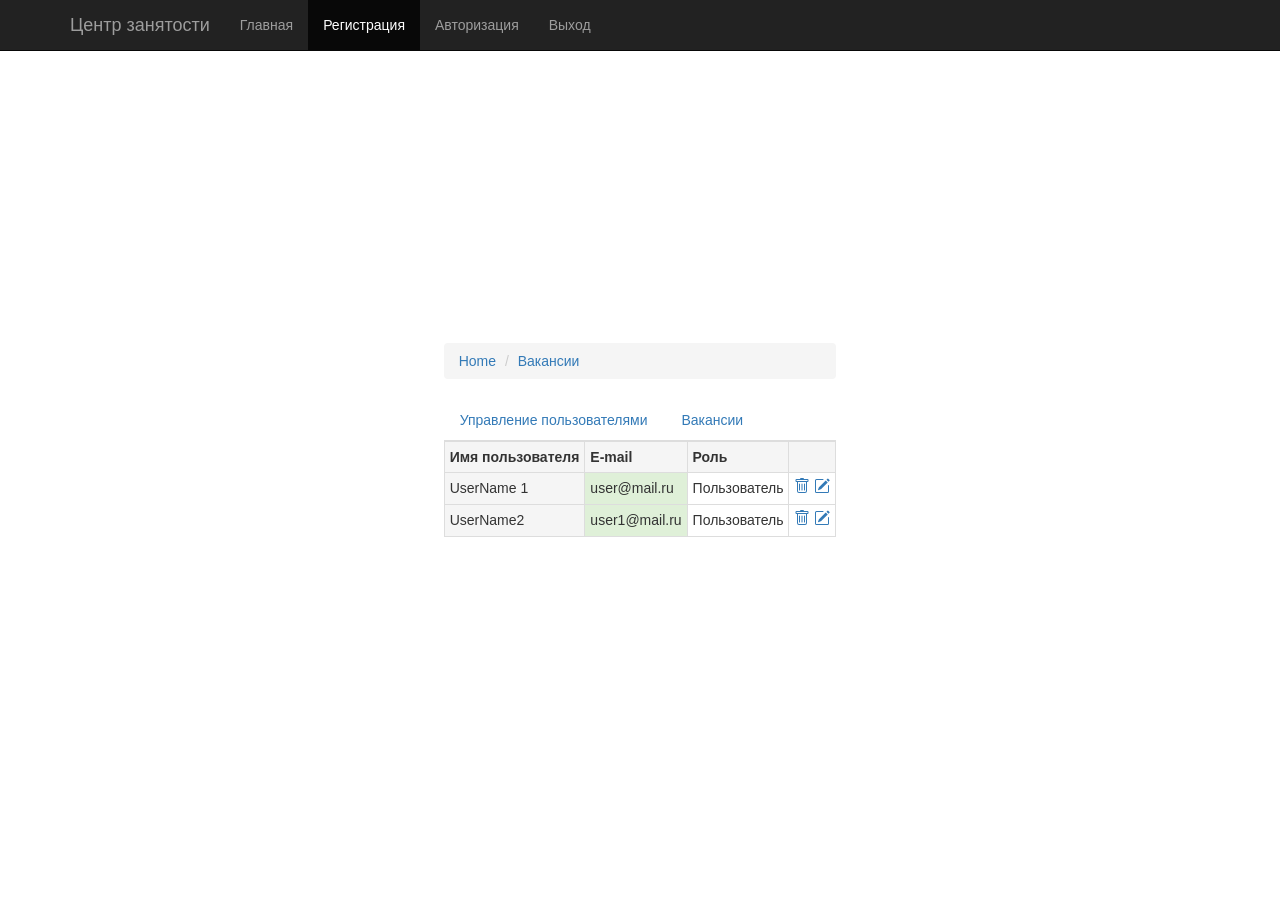
<file: lkadm.html>
<!DOCTYPE html>
<html lang="en">
  <head>
    <meta charset="UTF-8" />
    <meta http-equiv="X-UA-Compatible" content="IE=edge" />
    <meta name="viewport" content="width=device-width, initial-scale=1.0" />
    <title>Личный кабинет Соискателя</title>
    <link
      rel="stylesheet"
      href="node_modules/bootstrap/dist/css/bootstrap.min.css"
    />
    <link rel="stylesheet" href="css/main.css" />
  </head>
  <body>
    <nav class="navbar navbar-inverse navbar-fixed-top">
      <div class="container">
        <div class="navbar-header">
          <button
            type="button"
            class="navbar-toggle collapsed"
            data-toggle="collapse"
            data-target="#navbar"
            aria-expanded="false"
            aria-controls="navbar"
          >
            <span class="sr-only">Toggle navigation</span>
            <span class="icon-bar"></span>
            <span class="icon-bar"></span>
            <span class="icon-bar"></span>
          </button>
          <a class="navbar-brand" href="index.html">Центр занятости</a>
        </div>
        <div id="navbar" class="collapse navbar-collapse">
          <ul class="nav navbar-nav">
            <li><a href="index.html">Главная</a></li>
            <li class="active">
              <a href="reg.html">Регистрация</a>
            </li>
            <li><a href="login.html">Авторизация</a></li>
            <li><a href="login.html">Выход</a></li>
          </ul>
        </div>
      </div>
    </nav>
    <div class="container form-container">
      <div class="row form">
        <div class="col-md-12">
          <ol class="breadcrumb">
            <li><a href="#">Home</a></li>
            <li class="active"><a href="#">Вакансии</a></li>
          </ol>

          <ul class="nav nav-tabs">
            <li><a href="#ldata" data-toggle="tab">Управление пользователями</a></li>
            <li><a href="#myvacs" data-toggle="tab">Вакансии</a></li>
          </ul>
          
          <!-- Tab panes -->
          <div class="tab-content">
            <div class="tab-pane active" id="ldata">
              <table class="table table-bordered  table-condensed"">
                <!-- On rows -->
                <tr class="active">
                  <th>Имя пользователя</th>
                  <th>E-mail</th>
                  <th>Роль</th>
                  <th>
                    
                  </th>
                </tr>
                <tr>
                  <td class="active">UserName 1</td>
                  <td class="success">
                    user@mail.ru
                  </td>
                  <td>Пользователь</td>
                  <td><a title = "Удалить пользователя" href="#"><svg xmlns="http://www.w3.org/2000/svg" width="16" height="16" fill="currentColor" class="bi bi-trash" viewBox="0 0 16 16">
  <path d="M5.5 5.5A.5.5 0 0 1 6 6v6a.5.5 0 0 1-1 0V6a.5.5 0 0 1 .5-.5zm2.5 0a.5.5 0 0 1 .5.5v6a.5.5 0 0 1-1 0V6a.5.5 0 0 1 .5-.5zm3 .5a.5.5 0 0 0-1 0v6a.5.5 0 0 0 1 0V6z"/>
  <path fill-rule="evenodd" d="M14.5 3a1 1 0 0 1-1 1H13v9a2 2 0 0 1-2 2H5a2 2 0 0 1-2-2V4h-.5a1 1 0 0 1-1-1V2a1 1 0 0 1 1-1H6a1 1 0 0 1 1-1h2a1 1 0 0 1 1 1h3.5a1 1 0 0 1 1 1v1zM4.118 4 4 4.059V13a1 1 0 0 0 1 1h6a1 1 0 0 0 1-1V4.059L11.882 4H4.118zM2.5 3V2h11v1h-11z"/>
</svg></a>
                    <a title = "Изменить роль пользователя" href="#"><svg xmlns="http://www.w3.org/2000/svg" width="16" height="16" fill="currentColor" class="bi bi-pencil-square" viewBox="0 0 16 16">
  <path d="M15.502 1.94a.5.5 0 0 1 0 .706L14.459 3.69l-2-2L13.502.646a.5.5 0 0 1 .707 0l1.293 1.293zm-1.75 2.456-2-2L4.939 9.21a.5.5 0 0 0-.121.196l-.805 2.414a.25.25 0 0 0 .316.316l2.414-.805a.5.5 0 0 0 .196-.12l6.813-6.814z"/>
  <path fill-rule="evenodd" d="M1 13.5A1.5 1.5 0 0 0 2.5 15h11a1.5 1.5 0 0 0 1.5-1.5v-6a.5.5 0 0 0-1 0v6a.5.5 0 0 1-.5.5h-11a.5.5 0 0 1-.5-.5v-11a.5.5 0 0 1 .5-.5H9a.5.5 0 0 0 0-1H2.5A1.5 1.5 0 0 0 1 2.5v11z"/>
</svg></a>
                  </td>
                </tr>
                
                <tr>
                  <td class="active">UserName2</td>
                  <td class="success">
                    user1@mail.ru
                  </td>
                  <td>Пользователь</td>
                  <td><a title = "Удалить пользователя" href="#"><svg xmlns="http://www.w3.org/2000/svg" width="16" height="16" fill="currentColor" class="bi bi-trash" viewBox="0 0 16 16">
  <path d="M5.5 5.5A.5.5 0 0 1 6 6v6a.5.5 0 0 1-1 0V6a.5.5 0 0 1 .5-.5zm2.5 0a.5.5 0 0 1 .5.5v6a.5.5 0 0 1-1 0V6a.5.5 0 0 1 .5-.5zm3 .5a.5.5 0 0 0-1 0v6a.5.5 0 0 0 1 0V6z"/>
  <path fill-rule="evenodd" d="M14.5 3a1 1 0 0 1-1 1H13v9a2 2 0 0 1-2 2H5a2 2 0 0 1-2-2V4h-.5a1 1 0 0 1-1-1V2a1 1 0 0 1 1-1H6a1 1 0 0 1 1-1h2a1 1 0 0 1 1 1h3.5a1 1 0 0 1 1 1v1zM4.118 4 4 4.059V13a1 1 0 0 0 1 1h6a1 1 0 0 0 1-1V4.059L11.882 4H4.118zM2.5 3V2h11v1h-11z"/>
</svg></a>
                    <a title = "Изменить роль пользователя" href="#"><svg xmlns="http://www.w3.org/2000/svg" width="16" height="16" fill="currentColor" class="bi bi-pencil-square" viewBox="0 0 16 16">
  <path d="M15.502 1.94a.5.5 0 0 1 0 .706L14.459 3.69l-2-2L13.502.646a.5.5 0 0 1 .707 0l1.293 1.293zm-1.75 2.456-2-2L4.939 9.21a.5.5 0 0 0-.121.196l-.805 2.414a.25.25 0 0 0 .316.316l2.414-.805a.5.5 0 0 0 .196-.12l6.813-6.814z"/>
  <path fill-rule="evenodd" d="M1 13.5A1.5 1.5 0 0 0 2.5 15h11a1.5 1.5 0 0 0 1.5-1.5v-6a.5.5 0 0 0-1 0v6a.5.5 0 0 1-.5.5h-11a.5.5 0 0 1-.5-.5v-11a.5.5 0 0 1 .5-.5H9a.5.5 0 0 0 0-1H2.5A1.5 1.5 0 0 0 1 2.5v11z"/>
</svg></a>
                  </td>
                </tr>
                
              </table>
            </div>
              
            
            <div class="tab-pane" id="myvacs">

              <table class="table table-bordered  table-condensed"">
                <tr>
                  <th colspan = "3">
                    <div class="form-group">
                      <label for="filter_vacancy" class="sr-only">Фильтрация</label>
                      <select id="filter_vacancy" class="form-control">
                        <option value="1">Аутальные вакансии</option>
                        <option value="2">несогласованные вакансии</option>
                      </select>
                    </div>
                  </th>
                </tr>
                <tr class="active">
                  <th>Наименование</th>
                  <th>Описание</th>
                  <th>
                    
                  </th>
                </tr>
                <tr>
                  <td class="active"><a href = "aboutVacancyAdmin.html" >Грузчик</a></td>
                  <td class="success">
                    Lorem, ipsum dolor sit amet consectetur adipisicing elit. Nisi
                    alias sequi nemo illo cumque adipisci. Voluptatum accusamus,
                    vero nisi possimus provident earum, laudantium inventore
                    voluptate reprehenderit explicabo omnis ex perspiciatis!
                  </td>
				  <!--
                  <td><a  title = "Статистика" href="#"><svg xmlns="http://www.w3.org/2000/svg" width="16" height="16" fill="currentColor" class="bi bi-card-list" viewBox="0 0 16 16">
  <path d="M14.5 3a.5.5 0 0 1 .5.5v9a.5.5 0 0 1-.5.5h-13a.5.5 0 0 1-.5-.5v-9a.5.5 0 0 1 .5-.5h13zm-13-1A1.5 1.5 0 0 0 0 3.5v9A1.5 1.5 0 0 0 1.5 14h13a1.5 1.5 0 0 0 1.5-1.5v-9A1.5 1.5 0 0 0 14.5 2h-13z"/>
  <path d="M5 8a.5.5 0 0 1 .5-.5h7a.5.5 0 0 1 0 1h-7A.5.5 0 0 1 5 8zm0-2.5a.5.5 0 0 1 .5-.5h7a.5.5 0 0 1 0 1h-7a.5.5 0 0 1-.5-.5zm0 5a.5.5 0 0 1 .5-.5h7a.5.5 0 0 1 0 1h-7a.5.5 0 0 1-.5-.5zm-1-5a.5.5 0 1 1-1 0 .5.5 0 0 1 1 0zM4 8a.5.5 0 1 1-1 0 .5.5 0 0 1 1 0zm0 2.5a.5.5 0 1 1-1 0 .5.5 0 0 1 1 0z"/>
</svg></a>
                  <a title = "Отправить сообщение пользователям" href="#"><svg xmlns="http://www.w3.org/2000/svg" width="16" height="16" fill="currentColor" class="bi bi-chat-dots" viewBox="0 0 16 16">
  <path d="M5 8a1 1 0 1 1-2 0 1 1 0 0 1 2 0zm4 0a1 1 0 1 1-2 0 1 1 0 0 1 2 0zm3 1a1 1 0 1 0 0-2 1 1 0 0 0 0 2z"/>
  <path d="m2.165 15.803.02-.004c1.83-.363 2.948-.842 3.468-1.105A9.06 9.06 0 0 0 8 15c4.418 0 8-3.134 8-7s-3.582-7-8-7-8 3.134-8 7c0 1.76.743 3.37 1.97 4.6a10.437 10.437 0 0 1-.524 2.318l-.003.011a10.722 10.722 0 0 1-.244.637c-.079.186.074.394.273.362a21.673 21.673 0 0 0 .693-.125zm.8-3.108a1 1 0 0 0-.287-.801C1.618 10.83 1 9.468 1 8c0-3.192 3.004-6 7-6s7 2.808 7 6c0 3.193-3.004 6-7 6a8.06 8.06 0 0 1-2.088-.272 1 1 0 0 0-.711.074c-.387.196-1.24.57-2.634.893a10.97 10.97 0 0 0 .398-2z"/>
</svg></a>
                  <a title = "Согласовать вакансию" href="#"><svg xmlns="http://www.w3.org/2000/svg" width="16" height="16" fill="currentColor" class="bi bi-node-plus" viewBox="0 0 16 16">
  <path fill-rule="evenodd" d="M11 4a4 4 0 1 0 0 8 4 4 0 0 0 0-8zM6.025 7.5a5 5 0 1 1 0 1H4A1.5 1.5 0 0 1 2.5 10h-1A1.5 1.5 0 0 1 0 8.5v-1A1.5 1.5 0 0 1 1.5 6h1A1.5 1.5 0 0 1 4 7.5h2.025zM11 5a.5.5 0 0 1 .5.5v2h2a.5.5 0 0 1 0 1h-2v2a.5.5 0 0 1-1 0v-2h-2a.5.5 0 0 1 0-1h2v-2A.5.5 0 0 1 11 5zM1.5 7a.5.5 0 0 0-.5.5v1a.5.5 0 0 0 .5.5h1a.5.5 0 0 0 .5-.5v-1a.5.5 0 0 0-.5-.5h-1z"/>
</svg></a>
                  <a title = "Отправить комментарий работадателю" href="#"><svg xmlns="http://www.w3.org/2000/svg" width="16" height="16" fill="currentColor" class="bi bi-chat" viewBox="0 0 16 16">
  <path d="M2.678 11.894a1 1 0 0 1 .287.801 10.97 10.97 0 0 1-.398 2c1.395-.323 2.247-.697 2.634-.893a1 1 0 0 1 .71-.074A8.06 8.06 0 0 0 8 14c3.996 0 7-2.807 7-6 0-3.192-3.004-6-7-6S1 4.808 1 8c0 1.468.617 2.83 1.678 3.894zm-.493 3.905a21.682 21.682 0 0 1-.713.129c-.2.032-.352-.176-.273-.362a9.68 9.68 0 0 0 .244-.637l.003-.01c.248-.72.45-1.548.524-2.319C.743 11.37 0 9.76 0 8c0-3.866 3.582-7 8-7s8 3.134 8 7-3.582 7-8 7a9.06 9.06 0 0 1-2.347-.306c-.52.263-1.639.742-3.468 1.105z"/>
</svg></a>
                  </td>
				  -->
                </tr>
                <tr>
                  <td class="active"><a href = "aboutVacancyAdmin.html" >Грузчик</a></td>
                  <td class="success">
                    Lorem, ipsum dolor sit amet consectetur adipisicing elit. Nisi
                    alias sequi nemo illo cumque adipisci. Voluptatum accusamus,
                    vero nisi possimus provident earum, laudantium inventore
                    voluptate reprehenderit explicabo omnis ex perspiciatis!
                  </td>
				  <!--
                  <td><a  title = "Статистика" href="#"><svg xmlns="http://www.w3.org/2000/svg" width="16" height="16" fill="currentColor" class="bi bi-card-list" viewBox="0 0 16 16">
  <path d="M14.5 3a.5.5 0 0 1 .5.5v9a.5.5 0 0 1-.5.5h-13a.5.5 0 0 1-.5-.5v-9a.5.5 0 0 1 .5-.5h13zm-13-1A1.5 1.5 0 0 0 0 3.5v9A1.5 1.5 0 0 0 1.5 14h13a1.5 1.5 0 0 0 1.5-1.5v-9A1.5 1.5 0 0 0 14.5 2h-13z"/>
  <path d="M5 8a.5.5 0 0 1 .5-.5h7a.5.5 0 0 1 0 1h-7A.5.5 0 0 1 5 8zm0-2.5a.5.5 0 0 1 .5-.5h7a.5.5 0 0 1 0 1h-7a.5.5 0 0 1-.5-.5zm0 5a.5.5 0 0 1 .5-.5h7a.5.5 0 0 1 0 1h-7a.5.5 0 0 1-.5-.5zm-1-5a.5.5 0 1 1-1 0 .5.5 0 0 1 1 0zM4 8a.5.5 0 1 1-1 0 .5.5 0 0 1 1 0zm0 2.5a.5.5 0 1 1-1 0 .5.5 0 0 1 1 0z"/>
</svg></a>
                  <a title = "Отправить сообщение пользователям" href="#"><svg xmlns="http://www.w3.org/2000/svg" width="16" height="16" fill="currentColor" class="bi bi-chat-dots" viewBox="0 0 16 16">
  <path d="M5 8a1 1 0 1 1-2 0 1 1 0 0 1 2 0zm4 0a1 1 0 1 1-2 0 1 1 0 0 1 2 0zm3 1a1 1 0 1 0 0-2 1 1 0 0 0 0 2z"/>
  <path d="m2.165 15.803.02-.004c1.83-.363 2.948-.842 3.468-1.105A9.06 9.06 0 0 0 8 15c4.418 0 8-3.134 8-7s-3.582-7-8-7-8 3.134-8 7c0 1.76.743 3.37 1.97 4.6a10.437 10.437 0 0 1-.524 2.318l-.003.011a10.722 10.722 0 0 1-.244.637c-.079.186.074.394.273.362a21.673 21.673 0 0 0 .693-.125zm.8-3.108a1 1 0 0 0-.287-.801C1.618 10.83 1 9.468 1 8c0-3.192 3.004-6 7-6s7 2.808 7 6c0 3.193-3.004 6-7 6a8.06 8.06 0 0 1-2.088-.272 1 1 0 0 0-.711.074c-.387.196-1.24.57-2.634.893a10.97 10.97 0 0 0 .398-2z"/>
</svg></a>
                  <a title = "Согласовать вакансию" href="#"><svg xmlns="http://www.w3.org/2000/svg" width="16" height="16" fill="currentColor" class="bi bi-node-plus" viewBox="0 0 16 16">
  <path fill-rule="evenodd" d="M11 4a4 4 0 1 0 0 8 4 4 0 0 0 0-8zM6.025 7.5a5 5 0 1 1 0 1H4A1.5 1.5 0 0 1 2.5 10h-1A1.5 1.5 0 0 1 0 8.5v-1A1.5 1.5 0 0 1 1.5 6h1A1.5 1.5 0 0 1 4 7.5h2.025zM11 5a.5.5 0 0 1 .5.5v2h2a.5.5 0 0 1 0 1h-2v2a.5.5 0 0 1-1 0v-2h-2a.5.5 0 0 1 0-1h2v-2A.5.5 0 0 1 11 5zM1.5 7a.5.5 0 0 0-.5.5v1a.5.5 0 0 0 .5.5h1a.5.5 0 0 0 .5-.5v-1a.5.5 0 0 0-.5-.5h-1z"/>
</svg></a>
                  <a title = "Отправить комментарий работадателю" href="#"><svg xmlns="http://www.w3.org/2000/svg" width="16" height="16" fill="currentColor" class="bi bi-chat" viewBox="0 0 16 16">
  <path d="M2.678 11.894a1 1 0 0 1 .287.801 10.97 10.97 0 0 1-.398 2c1.395-.323 2.247-.697 2.634-.893a1 1 0 0 1 .71-.074A8.06 8.06 0 0 0 8 14c3.996 0 7-2.807 7-6 0-3.192-3.004-6-7-6S1 4.808 1 8c0 1.468.617 2.83 1.678 3.894zm-.493 3.905a21.682 21.682 0 0 1-.713.129c-.2.032-.352-.176-.273-.362a9.68 9.68 0 0 0 .244-.637l.003-.01c.248-.72.45-1.548.524-2.319C.743 11.37 0 9.76 0 8c0-3.866 3.582-7 8-7s8 3.134 8 7-3.582 7-8 7a9.06 9.06 0 0 1-2.347-.306c-.52.263-1.639.742-3.468 1.105z"/>
</svg></a>
                  </td>
				  -->
                </tr>
    
              </table>
            </div>
          </div>

          

          <!-- <div class="panel panel-default">
            <div class="panel-heading">Блок 1</div>
            <div class="panel-body">
              Контент блока
            </div>
          </div> -->

          <!-- <ul class="pagination">
            <li><a href="#">&laquo;</a></li>
            <li><a href="#">1</a></li>
            <li><a href="#">2</a></li>
            <li><a href="#">3</a></li>
            <li><a href="#">4</a></li>
            <li><a href="#">5</a></li>
            <li><a href="#">&raquo;</a></li>
          </ul> -->
        </div>
      </div>
    </div>
    <script
    src="https://code.jquery.com/jquery-3.6.0.min.js"
    integrity="sha256-/xUj+3OJU5yExlq6GSYGSHk7tPXikynS7ogEvDej/m4="
    crossorigin="anonymous"></script>
    <script src="node_modules/bootstrap/dist/js/bootstrap.min.js"></script>
  </body>
</html>
</file>
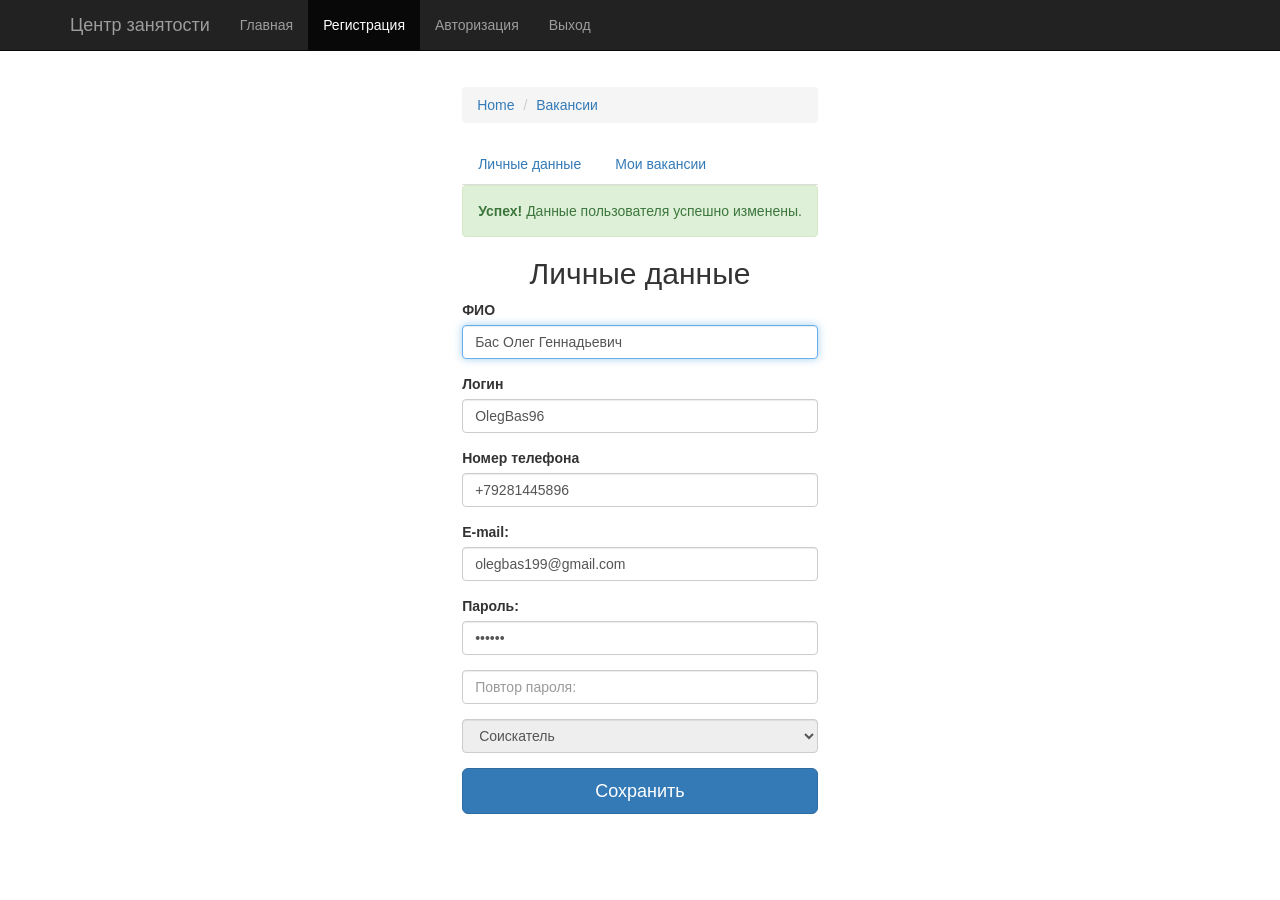
<file: lkempl.html>
<!DOCTYPE html>
<html lang="en">
  <head>
    <meta charset="UTF-8" />
    <meta http-equiv="X-UA-Compatible" content="IE=edge" />
    <meta name="viewport" content="width=device-width, initial-scale=1.0" />
    <title>Личный кабинет Соискателя</title>
    <link
      rel="stylesheet"
      href="node_modules/bootstrap/dist/css/bootstrap.min.css"
    />
    <link rel="stylesheet" href="css/main.css" />
  </head>
  <body>
    <nav class="navbar navbar-inverse navbar-fixed-top">
      <div class="container">
        <div class="navbar-header">
          <button
            type="button"
            class="navbar-toggle collapsed"
            data-toggle="collapse"
            data-target="#navbar"
            aria-expanded="false"
            aria-controls="navbar"
          >
            <span class="sr-only">Toggle navigation</span>
            <span class="icon-bar"></span>
            <span class="icon-bar"></span>
            <span class="icon-bar"></span>
          </button>
          <a class="navbar-brand" href="index.html">Центр занятости</a>
        </div>
        <div id="navbar" class="collapse navbar-collapse">
          <ul class="nav navbar-nav">
            <li><a href="index.html">Главная</a></li>
            <li class="active">
              <a href="reg.html">Регистрация</a>
            </li>
            <li><a href="login.html">Авторизация</a></li>
            <li><a href="login.html">Выход</a></li>
          </ul>
        </div>
      </div>
    </nav>
    <div class="container form-container">
      <div class="row form">
        <div class="col-md-12">
          <ol class="breadcrumb">
            <li><a href="#">Home</a></li>
            <li class="active"><a href="#">Вакансии</a></li>
          </ol>

          <ul class="nav nav-tabs">
            <li><a href="#ldata" data-toggle="tab">Личные данные</a></li>
            <li><a href="#myvacs" data-toggle="tab">Мои вакансии</a></li>
          </ul>
          
          <!-- Tab panes -->
          <div class="tab-content">
            <div class="tab-pane active" id="ldata">

             
                
                  <div class="alert alert-success" role="alert">
                    <strong>Успех!</strong> Данные пользователя успешно изменены.
                  </div>
                  <form class="form-signin">
                    <h2 class="form-signin-headin text-center">Личные данные</h2>
        
                    <div class="form-group">
                      <label for="inputFio"  >ФИО</label>
                      <input
                        type="text"
                        id="inputFio"
                        class="form-control"
                        placeholder="ФИО"
						value = "Бас Олег Геннадьевич"
                        required
                        autofocus
                      />
                    </div>
                    <div class="form-group">
                      <label for="inputLogin" >Логин</label>
                      <input
                        type="text"
                        id="inputLogin"
                        class="form-control"
                        placeholder="Логин"
						value = "OlegBas96"
                        required
                        autofocus
                      />
                    </div>
                    <div class="form-group">
                      <label for="inputPhone" >Номер телефона</label>
                      <input
                        type="tel"
                        id="inputPhone"
                        class="form-control"
                        placeholder="Номер телефона:"
						value = "+79281445896"
                        required
                      />
                    </div>
                    <div class="form-group">
                      <label for="inputEmail" >E-mail:</label>
                      <input
                        type="email"
                        id="inputEmail"
                        class="form-control"
                        placeholder="E-mail:"
						value = "olegbas199@gmail.com"
                        required
                      />
                    </div>
                    <div class="form-group">
                      <label for="password" >Пароль:</label>
                      <input
                        type="password"
                        id="password"
                        class="form-control"
                        placeholder="Пароль:"
						value = "123456"
                        required
                      />
                    </div>
                    <div class="form-group">
                      <label for="repeatPassword" class="sr-only">Повтор пароля:</label>
                      <input
                        type="password"
                        id="repeatPassword"
                        class="form-control"
                        placeholder="Повтор пароля:"
						
                        required
                      />
                    </div>
                    <div class="form-group">
                      <label for="status" class="sr-only">Статус</label>
                      <select id="status" class="form-control" disabled >
                        <option value="1">Cоискатель</option>
                        <option value="2">Работодатель</option>
                      </select>
                    </div>
        
                    
        
                    <button class="btn btn-lg btn-primary btn-block" type="submit">
                      Сохранить
                    </button>
                  </form>
                </div>
              
            
            <div class="tab-pane" id="myvacs">

              <table class="table table-bordered  table-condensed"">
                <!-- On rows -->
                <tr>
                  <th colspan = "3">
                    <div class="form-group">
                      <label for="filter_vacancy" class="sr-only">Фильтрация</label>
                      <select id="filter_vacancy" class="form-control">
                        <option value="1">Акутальные вакансии</option>
                        <option value="2">Неакуальные вакансии</option>
                        <option value="3">Просмотренные вакансии</option>
                        <option value="4">Выбранные вакансии</option>
                      </select>
                    </div>
                  </th>
                </tr>
                <tr class="active">
                  <th>Наименование</th>
                  <th>Описание</th>
                  <th>Дата регистрации</th>
                  <th>
                    
                  </th>
                </tr>
                <tr>
                  <td class="active"><a href="aboutVacancyEmpl.html">Грузчик</a> </td>
                  <td class="success">
                    Lorem, ipsum dolor sit amet consectetur adipisicing elit. Nisi
                    alias sequi nemo illo cumque adipisci. Voluptatum accusamus,
                    vero nisi possimus provident earum, laudantium inventore
                    voluptate reprehenderit explicabo omnis ex perspiciatis!
                  </td>
                  <td>01/01/2021</td>
                  <td><a title = "Отказать от вакансии" href="#" class = "dismissVacancy"> 
				  <svg width="1em" height="1em" viewBox="0 0 16 16" class="bi bi-patch-minus" fill="currentColor" xmlns="http://www.w3.org/2000/svg">
  <path fill-rule="evenodd" d="M5.5 8a.5.5 0 0 1 .5-.5h4a.5.5 0 0 1 0 1H6a.5.5 0 0 1-.5-.5z"/>
  <path fill-rule="evenodd" d="M10.273 2.513l-.921-.944.715-.698.622.637.89-.011a2.89 2.89 0 0 1 2.924 2.924l-.01.89.636.622a2.89 2.89 0 0 1 0 4.134l-.637.622.011.89a2.89 2.89 0 0 1-2.924 2.924l-.89-.01-.622.636a2.89 2.89 0 0 1-4.134 0l-.622-.637-.89.011a2.89 2.89 0 0 1-2.924-2.924l.01-.89-.636-.622a2.89 2.89 0 0 1 0-4.134l.637-.622-.011-.89a2.89 2.89 0 0 1 2.924-2.924l.89.01.622-.636a2.89 2.89 0 0 1 4.134 0l-.715.698a1.89 1.89 0 0 0-2.704 0l-.92.944-1.32-.016a1.89 1.89 0 0 0-1.911 1.912l.016 1.318-.944.921a1.89 1.89 0 0 0 0 2.704l.944.92-.016 1.32a1.89 1.89 0 0 0 1.912 1.911l1.318-.016.921.944a1.89 1.89 0 0 0 2.704 0l.92-.944 1.32.016a1.89 1.89 0 0 0 1.911-1.912l-.016-1.318.944-.921a1.89 1.89 0 0 0 0-2.704l-.944-.92.016-1.32a1.89 1.89 0 0 0-1.912-1.911l-1.318.016z"/>
</svg>
				  </a>
                </tr>
                <tr>
                  <td class="active"><a href="aboutVacancyEmpl.html">Грузчик</a> </td>
                  <td class="success">
                    Lorem, ipsum dolor sit amet consectetur adipisicing elit. Nisi
                    alias sequi nemo illo cumque adipisci. Voluptatum accusamus,
                    vero nisi possimus provident earum, laudantium inventore
                    voluptate reprehenderit explicabo omnis ex perspiciatis!
                  </td>
                  <td>01/01/2020</td>
                  <td><a title = "Отказать от вакансии" href="#" class = "dismissVacancy"> 
				  <svg width="1em" height="1em" viewBox="0 0 16 16" class="bi bi-patch-minus" fill="currentColor" xmlns="http://www.w3.org/2000/svg">
  <path fill-rule="evenodd" d="M5.5 8a.5.5 0 0 1 .5-.5h4a.5.5 0 0 1 0 1H6a.5.5 0 0 1-.5-.5z"/>
  <path fill-rule="evenodd" d="M10.273 2.513l-.921-.944.715-.698.622.637.89-.011a2.89 2.89 0 0 1 2.924 2.924l-.01.89.636.622a2.89 2.89 0 0 1 0 4.134l-.637.622.011.89a2.89 2.89 0 0 1-2.924 2.924l-.89-.01-.622.636a2.89 2.89 0 0 1-4.134 0l-.622-.637-.89.011a2.89 2.89 0 0 1-2.924-2.924l.01-.89-.636-.622a2.89 2.89 0 0 1 0-4.134l.637-.622-.011-.89a2.89 2.89 0 0 1 2.924-2.924l.89.01.622-.636a2.89 2.89 0 0 1 4.134 0l-.715.698a1.89 1.89 0 0 0-2.704 0l-.92.944-1.32-.016a1.89 1.89 0 0 0-1.911 1.912l.016 1.318-.944.921a1.89 1.89 0 0 0 0 2.704l.944.92-.016 1.32a1.89 1.89 0 0 0 1.912 1.911l1.318-.016.921.944a1.89 1.89 0 0 0 2.704 0l.92-.944 1.32.016a1.89 1.89 0 0 0 1.911-1.912l-.016-1.318.944-.921a1.89 1.89 0 0 0 0-2.704l-.944-.92.016-1.32a1.89 1.89 0 0 0-1.912-1.911l-1.318.016z"/>
</svg></td>
                </tr>
    
              </table>
			  <ul class="pagination">
            <li><a href="#">&laquo;</a></li>
            <li><a href="#">1</a></li>
            <li><a href="#">2</a></li>
            <li><a href="#">3</a></li>
            <li><a href="#">4</a></li>
            <li><a href="#">5</a></li>
            <li><a href="#">&raquo;</a></li>
          </ul>
            </div>
          </div>

          

          <!-- <div class="panel panel-default">
            <div class="panel-heading">Блок 1</div>
            <div class="panel-body">
              Контент блока
            </div>
          </div> -->

          <!-- <ul class="pagination">
            <li><a href="#">&laquo;</a></li>
            <li><a href="#">1</a></li>
            <li><a href="#">2</a></li>
            <li><a href="#">3</a></li>
            <li><a href="#">4</a></li>
            <li><a href="#">5</a></li>
            <li><a href="#">&raquo;</a></li>
          </ul> -->
        </div>
      </div>
    </div>

    
    <script
    src="https://code.jquery.com/jquery-3.6.0.min.js"
    integrity="sha256-/xUj+3OJU5yExlq6GSYGSHk7tPXikynS7ogEvDej/m4="
    crossorigin="anonymous"></script>
    <script>

      $(function(){
        $(".dismissVacancy").on("click",function(){
            res = confirm("Вы действительно хотите отказаться от вакансии?");
        });
      });
    </script>
    <script src="node_modules/bootstrap/dist/js/bootstrap.min.js"></script>
  </body>
</html>
</file>
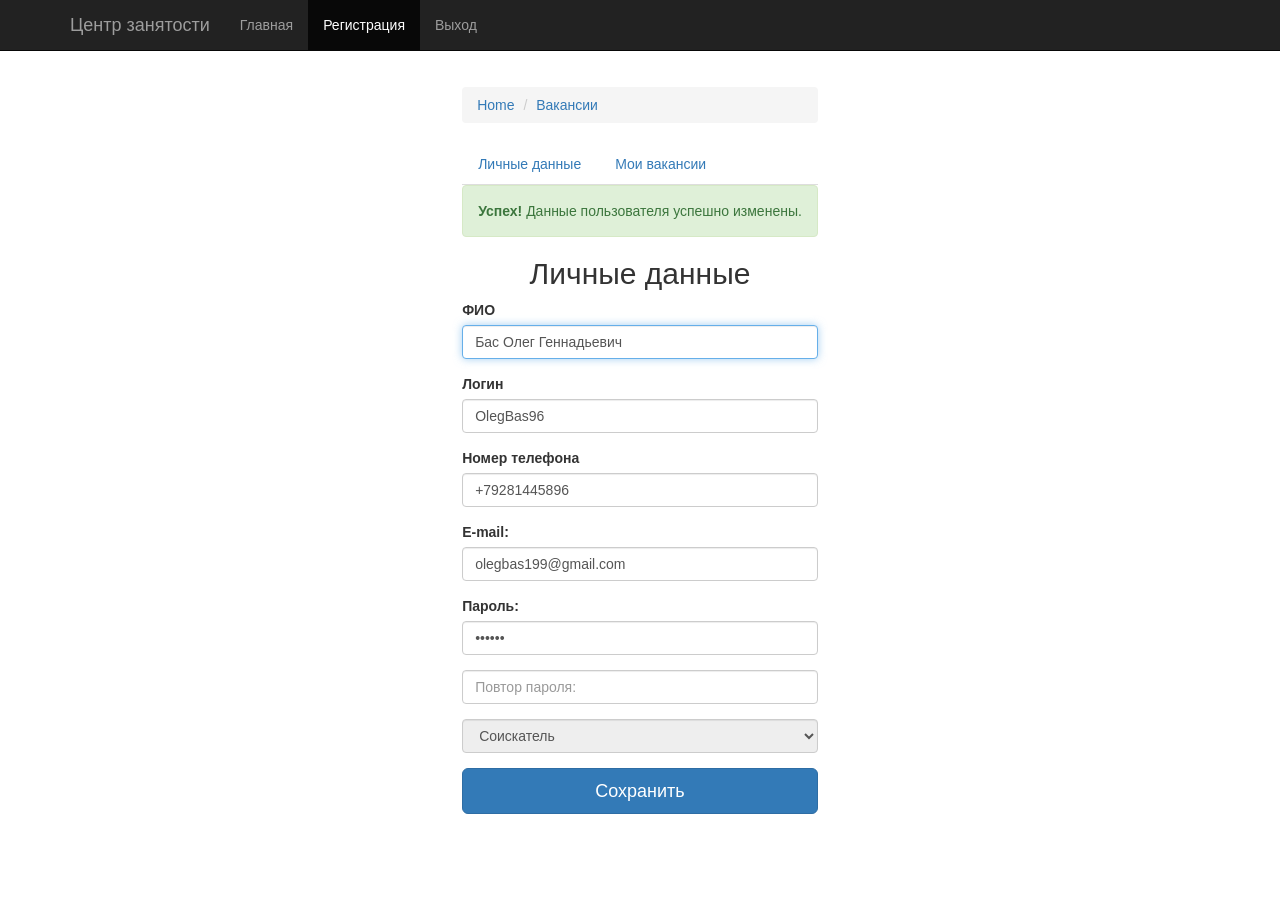
<file: lkrab.html>
<!DOCTYPE html>
<html lang="en">
  <head>
    <meta charset="UTF-8" />
    <meta http-equiv="X-UA-Compatible" content="IE=edge" />
    <meta name="viewport" content="width=device-width, initial-scale=1.0" />
    <title>Личный кабинет Соискателя</title>
    <link
      rel="stylesheet"
      href="node_modules/bootstrap/dist/css/bootstrap.min.css"
    />
    <link rel="stylesheet" href="css/main.css" />
  </head>
  <body>
    <nav class="navbar navbar-inverse navbar-fixed-top">
      <div class="container">
        <div class="navbar-header">
          <button
            type="button"
            class="navbar-toggle collapsed"
            data-toggle="collapse"
            data-target="#navbar"
            aria-expanded="false"
            aria-controls="navbar"
          >
            <span class="sr-only">Toggle navigation</span>
            <span class="icon-bar"></span>
            <span class="icon-bar"></span>
            <span class="icon-bar"></span>
          </button>
          <a class="navbar-brand" href="index.html">Центр занятости</a>
        </div>
        <div id="navbar" class="collapse navbar-collapse">
          <ul class="nav navbar-nav">
            <li><a href="index.html">Главная</a></li>
            <li class="active">
              <a href="reg.html">Регистрация</a>
            </li>
            <li><a href="login.html">Выход</a></li>
          </ul>
        </div>
      </div>
    </nav>
    <div class="container form-container">
      <div class="row form">
        <div class="col-md-12">
          <ol class="breadcrumb">
            <li><a href="#">Home</a></li>
            <li class="active"><a href="#">Вакансии</a></li>
          </ol>

          <ul class="nav nav-tabs">
            <li><a href="#ldata" data-toggle="tab">Личные данные</a></li>
            <li><a href="#myvacs" data-toggle="tab">Мои вакансии</a></li>
          </ul>
          
          <!-- Tab panes -->
          <div class="tab-content">
            <div class="tab-pane active" id="ldata">

              <div class="alert alert-success" role="alert">
                    <strong>Успех!</strong> Данные пользователя успешно изменены.
                  </div>
                  <form class="form-signin">
                    <h2 class="form-signin-headin text-center">Личные данные</h2>
        
                    <div class="form-group">
                      <label for="inputFio"  >ФИО</label>
                      <input
                        type="text"
                        id="inputFio"
                        class="form-control"
                        placeholder="ФИО"
						value = "Бас Олег Геннадьевич"
                        required
                        autofocus
                      />
                    </div>
                    <div class="form-group">
                      <label for="inputLogin" >Логин</label>
                      <input
                        type="text"
                        id="inputLogin"
                        class="form-control"
                        placeholder="Логин"
						value = "OlegBas96"
                        required
                        autofocus
                      />
                    </div>
                    <div class="form-group">
                      <label for="inputPhone" >Номер телефона</label>
                      <input
                        type="tel"
                        id="inputPhone"
                        class="form-control"
                        placeholder="Номер телефона:"
						value = "+79281445896"
                        required
                      />
                    </div>
                    <div class="form-group">
                      <label for="inputEmail" >E-mail:</label>
                      <input
                        type="email"
                        id="inputEmail"
                        class="form-control"
                        placeholder="E-mail:"
						value = "olegbas199@gmail.com"
                        required
                      />
                    </div>
                    <div class="form-group">
                      <label for="password" >Пароль:</label>
                      <input
                        type="password"
                        id="password"
                        class="form-control"
                        placeholder="Пароль:"
						value = "123456"
                        required
                      />
                    </div>
                    <div class="form-group">
                      <label for="repeatPassword" class="sr-only">Повтор пароля:</label>
                      <input
                        type="password"
                        id="repeatPassword"
                        class="form-control"
                        placeholder="Повтор пароля:"
						
                        required
                      />
                    </div>
                    <div class="form-group">
                      <label for="status" class="sr-only">Статус</label>
                      <select id="status" class="form-control" disabled >
                        <option value="1">Cоискатель</option>
                        <option value="2">Работодатель</option>
                      </select>
                    </div>
        
                    
        
                    <button class="btn btn-lg btn-primary btn-block" type="submit">
                      Сохранить
                    </button>
                  </form>
                
                  
                </div>
              
            
            <div class="tab-pane" id="myvacs">
              <a href = "addVacancy.html" class="btn btn-lg btn-primary btn-block" >
                Создать вакансию
              </a>
              <table class="table table-bordered  table-condensed"">
                <!-- On rows -->
                <tr>
                  <th colspan = "3">
                    <div class="form-group">
                      <label for="filter_vacancy" class="sr-only">Фильтрация</label>
                      <select id="filter_vacancy" class="form-control">
                        <option value="1">Актутальные вакансии</option>
                        <option value="2">Несогласованные вакансии</option>
                        <option value="3">завершенные вакансии</option>
                      </select>
                    </div>
                  </th>
                </tr>
                <tr class="active">
                  <th>Наименование</th>
                  <th>Описание</th>
                  <th>Дата регистрации</th>
                 
                </tr>
                <tr>
                  <td class="active"><a href="aboutVacancyRab.html">Грузчик</a> </td>
                  <td class="success">
                    Lorem, ipsum dolor sit amet consectetur adipisicing elit. Nisi
                    alias sequi nemo illo cumque adipisci. Voluptatum accusamus,
                    vero nisi possimus provident earum, laudantium inventore
                    voluptate reprehenderit explicabo omnis ex perspiciatis!
                  </td>
                  <td>01/01/2021</td>
				  <!--
                  <td><a title = "Отправить на согласование" href="#" class = "sendVacancy"><svg xmlns="http://www.w3.org/2000/svg" width="16" height="16" fill="currentColor" class="bi bi-node-plus" viewBox="0 0 16 16">
  <path fill-rule="evenodd" d="M11 4a4 4 0 1 0 0 8 4 4 0 0 0 0-8zM6.025 7.5a5 5 0 1 1 0 1H4A1.5 1.5 0 0 1 2.5 10h-1A1.5 1.5 0 0 1 0 8.5v-1A1.5 1.5 0 0 1 1.5 6h1A1.5 1.5 0 0 1 4 7.5h2.025zM11 5a.5.5 0 0 1 .5.5v2h2a.5.5 0 0 1 0 1h-2v2a.5.5 0 0 1-1 0v-2h-2a.5.5 0 0 1 0-1h2v-2A.5.5 0 0 1 11 5zM1.5 7a.5.5 0 0 0-.5.5v1a.5.5 0 0 0 .5.5h1a.5.5 0 0 0 .5-.5v-1a.5.5 0 0 0-.5-.5h-1z"/>
</svg> </a>
 
                    <a title = "Редактировать" href="editVacancy.html" class = "editVacancy"> <svg xmlns="http://www.w3.org/2000/svg" width="16" height="16" fill="currentColor" class="bi bi-pencil-square" viewBox="0 0 16 16">
  <path d="M15.502 1.94a.5.5 0 0 1 0 .706L14.459 3.69l-2-2L13.502.646a.5.5 0 0 1 .707 0l1.293 1.293zm-1.75 2.456-2-2L4.939 9.21a.5.5 0 0 0-.121.196l-.805 2.414a.25.25 0 0 0 .316.316l2.414-.805a.5.5 0 0 0 .196-.12l6.813-6.814z"/>
  <path fill-rule="evenodd" d="M1 13.5A1.5 1.5 0 0 0 2.5 15h11a1.5 1.5 0 0 0 1.5-1.5v-6a.5.5 0 0 0-1 0v6a.5.5 0 0 1-.5.5h-11a.5.5 0 0 1-.5-.5v-11a.5.5 0 0 1 .5-.5H9a.5.5 0 0 0 0-1H2.5A1.5 1.5 0 0 0 1 2.5v11z"/>
</svg></a>
                  </td>
				  -->
                </tr>
                <tr>
                  <td class="active"><a href="aboutVacancyRab.html">Грузчик</a> <br>
                   </td>
                  <td class="success">
                    Lorem, ipsum dolor sit amet consectetur adipisicing elit. Nisi
                    alias sequi nemo illo cumque adipisci. Voluptatum accusamus,
                    vero nisi possimus provident earum, laudantium inventore
                    voluptate reprehenderit explicabo omnis ex perspiciatis!
                  </td>
                  <td>01/01/2020</td>
				  <!--
                  <td><a title = "Отправить на согласование" href="#" class = "sendVacancy"><svg xmlns="http://www.w3.org/2000/svg" width="16" height="16" fill="currentColor" class="bi bi-node-plus" viewBox="0 0 16 16">
  <path fill-rule="evenodd" d="M11 4a4 4 0 1 0 0 8 4 4 0 0 0 0-8zM6.025 7.5a5 5 0 1 1 0 1H4A1.5 1.5 0 0 1 2.5 10h-1A1.5 1.5 0 0 1 0 8.5v-1A1.5 1.5 0 0 1 1.5 6h1A1.5 1.5 0 0 1 4 7.5h2.025zM11 5a.5.5 0 0 1 .5.5v2h2a.5.5 0 0 1 0 1h-2v2a.5.5 0 0 1-1 0v-2h-2a.5.5 0 0 1 0-1h2v-2A.5.5 0 0 1 11 5zM1.5 7a.5.5 0 0 0-.5.5v1a.5.5 0 0 0 .5.5h1a.5.5 0 0 0 .5-.5v-1a.5.5 0 0 0-.5-.5h-1z"/>
</svg> </a>
 
                    <a title = "Редактировать" href="editVacancy.html" class = "editVacancy"> <svg xmlns="http://www.w3.org/2000/svg" width="16" height="16" fill="currentColor" class="bi bi-pencil-square" viewBox="0 0 16 16">
  <path d="M15.502 1.94a.5.5 0 0 1 0 .706L14.459 3.69l-2-2L13.502.646a.5.5 0 0 1 .707 0l1.293 1.293zm-1.75 2.456-2-2L4.939 9.21a.5.5 0 0 0-.121.196l-.805 2.414a.25.25 0 0 0 .316.316l2.414-.805a.5.5 0 0 0 .196-.12l6.813-6.814z"/>
  <path fill-rule="evenodd" d="M1 13.5A1.5 1.5 0 0 0 2.5 15h11a1.5 1.5 0 0 0 1.5-1.5v-6a.5.5 0 0 0-1 0v6a.5.5 0 0 1-.5.5h-11a.5.5 0 0 1-.5-.5v-11a.5.5 0 0 1 .5-.5H9a.5.5 0 0 0 0-1H2.5A1.5 1.5 0 0 0 1 2.5v11z"/>
</svg></a>
                  </td>
				  -->
                </tr>
    
              </table>
            </div>
          </div>

          

          <!-- <div class="panel panel-default">
            <div class="panel-heading">Блок 1</div>
            <div class="panel-body">
              Контент блока
            </div>
          </div> -->

          <!-- <ul class="pagination">
            <li><a href="#">&laquo;</a></li>
            <li><a href="#">1</a></li>
            <li><a href="#">2</a></li>
            <li><a href="#">3</a></li>
            <li><a href="#">4</a></li>
            <li><a href="#">5</a></li>
            <li><a href="#">&raquo;</a></li>
          </ul> -->
        </div>
      </div>
    </div>
    <script
    src="https://code.jquery.com/jquery-3.6.0.min.js"
    integrity="sha256-/xUj+3OJU5yExlq6GSYGSHk7tPXikynS7ogEvDej/m4="
    crossorigin="anonymous"></script>
    <script>

      $(function(){
        $(".sendVacancy").on("click",function(){
             alert("Вы успешно отправили вакансию на согласование!");
        });
      });
    </script>
    <script src="node_modules/bootstrap/dist/js/bootstrap.min.js"></script>
  </body>
</html>
</file>
<file: css/main.css>
.form-container {
  width: 100vw;
  height: 100vh;
  display: flex;
  justify-content: center;
  align-items: center;
}
.form {
  /* TODO выровнять фому по центру */
}
</file>
